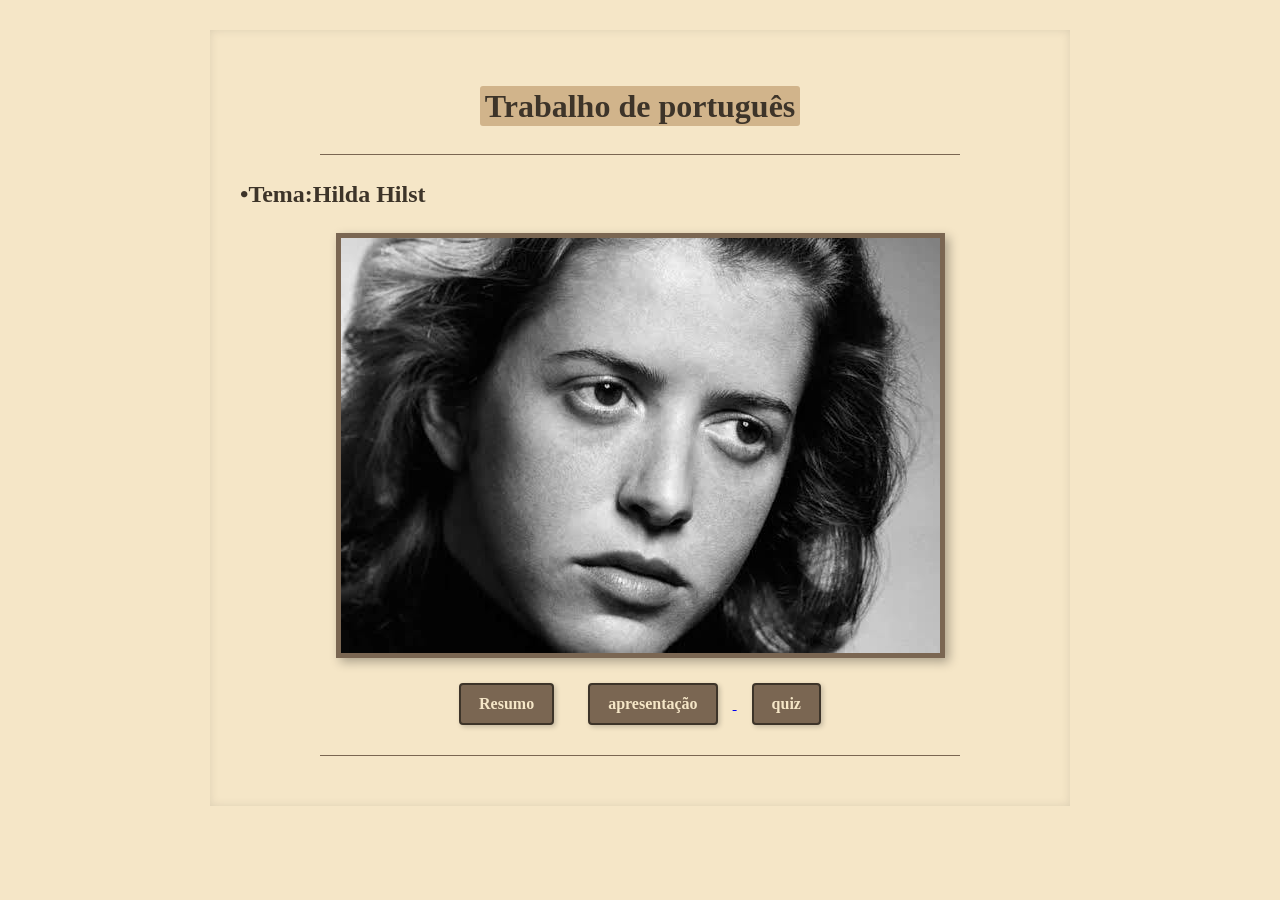
<file: index.html>
<!DOCTYPE html>

<html>
<head>
  <meta name="viewport" content="width=device-width, initial-scale=1.0">
  
    <link rel="stylesheet" href="style/style.css"/>
  <title>Hilda Hilst</title>
</head>
<body>
  <h1>
    <mark>Trabalho de português</mark>
  </h1>
  <hr>
  <h2 style="text-align:left;">•Tema:Hilda Hilst</h2>
  <img src='Imagens/poeta.jpg' height="200" onclick='abrirlink()'>
  <button onclick='resumir()'>Resumo</button>
  
  <a href="apresentar.html"><button>apresentação</button>
  </a>
  <a href="Quiz/quiz.html"><button>quiz</button>
  </a>
  <hr>
  <script src='Script/referencia.js'></script>
  <script>
  function resumir(){
    while(true){
      var duvida = prompt('1-suas obras\n2-biografia\n3-contexto historico\n4-sair')
    
      if (duvida==='1'){
        alert('')
    }else if (duvida==='2'){
      alert('Hilda Hilst (1930-2004) foi uma escritora brasileira que se formou em Direito pela USP (1952), mas dedicou-se exclusivamente à literatura a partir de 1954. Estreou com o livro de poesias "Presságio" (1950). Em 1965, mudou-se para Campinas, onde viveu na "Casa do Sol". Sua obra aborda a doença do pai e transita entre poesia, teatro ("O Visitante", 1968) e ficção ("Fluxo Floema", 1970). Em 1990, causou impacto ao publicar "O Caderno Rosa de Lori Lamby", assumindo a literatura pornográfica, seguida pelas poesias satíricas "Bufólicas" (1992).')
    }else if (duvida==='3'){
      alert('Durante a época em que a escrita de Hilda Hilst se insere no contexto do pós-modernismo no Brasil, o país atravessava a Ditadura Militar (1964-1985), um período de profunda repressão política, social e cultural. Esse cenário conturbado, marcado por censura e violência, moldou significativamente a produção artística da época.')
    }else if (duvida ==='4'){
      var confirma = confirm('deseja continuar com essa ação?')
      if (confirma){
        alert('até logo :)')
        break
      }else{
        console.log('operação interrompida')
      }
    }else{
      alert('Operação cancelada')
      break
    }
  }
    }
  </script>
</body>
</html>
</file>
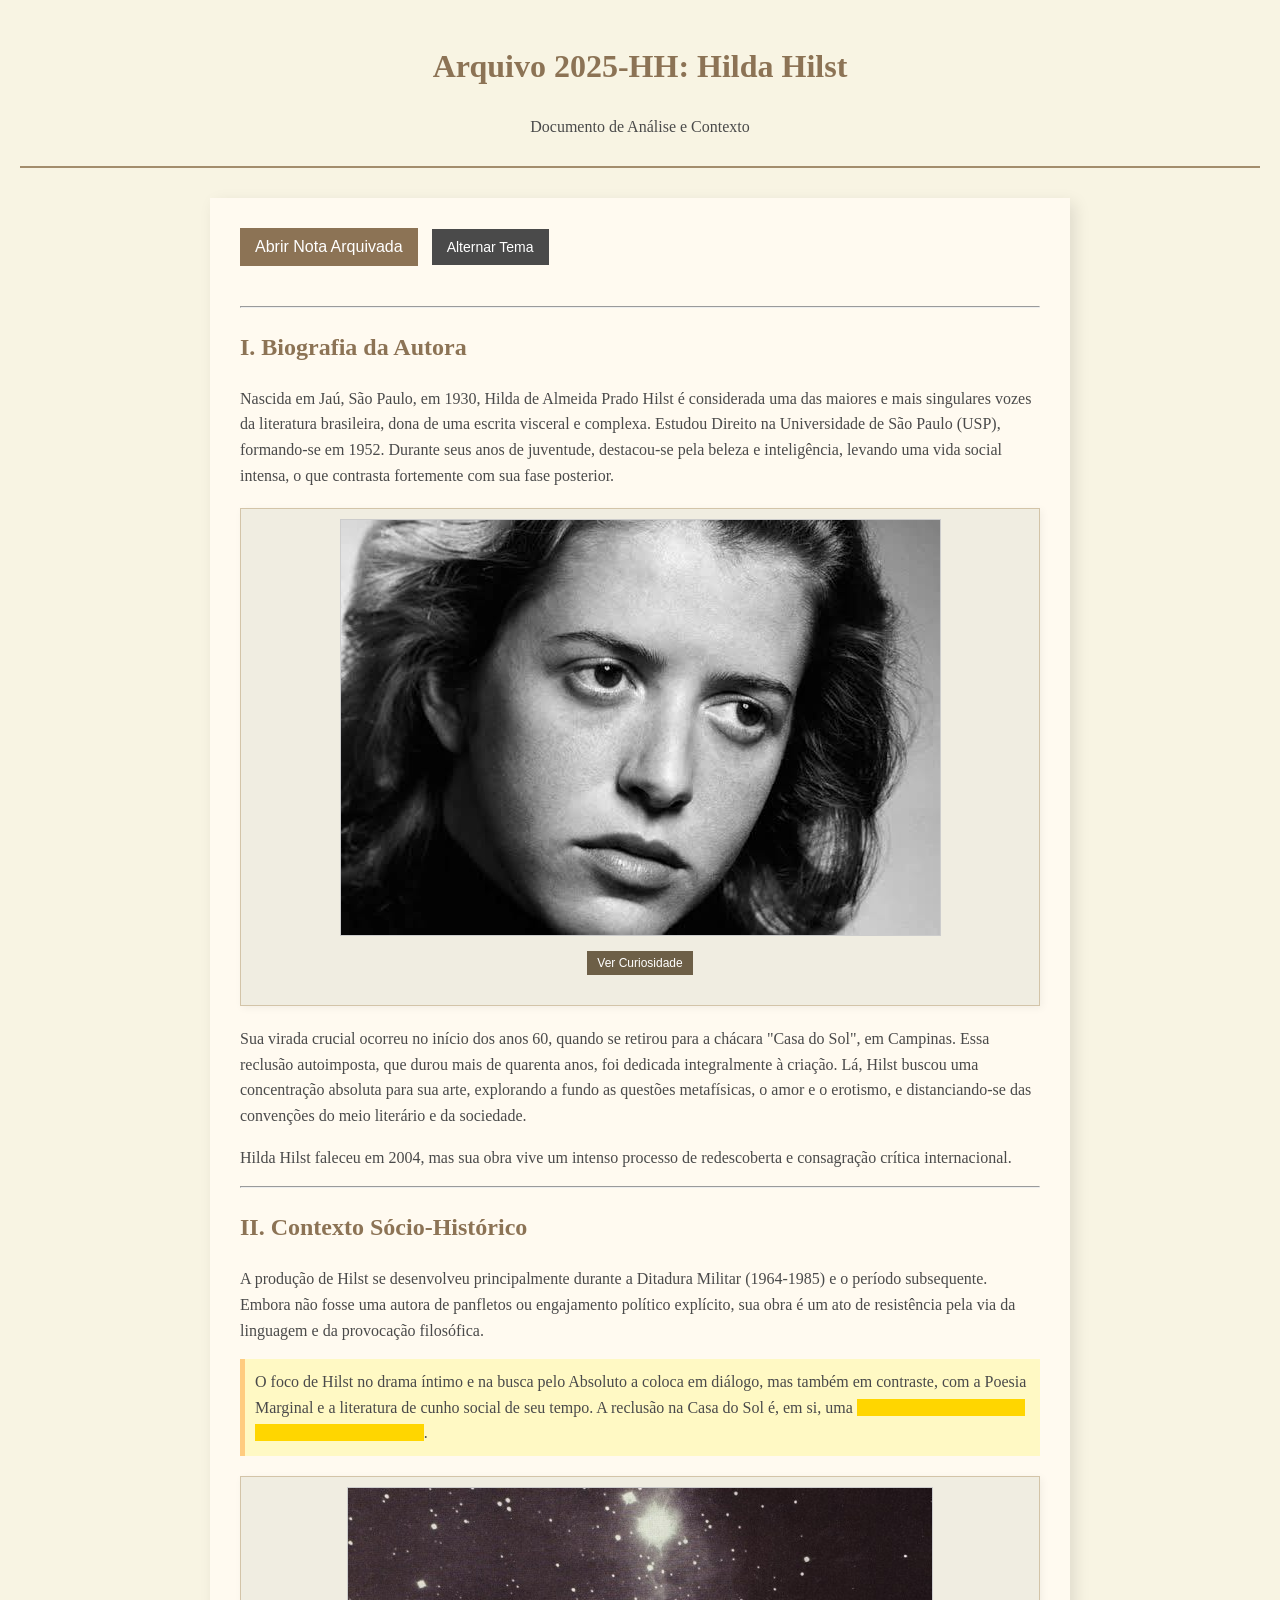
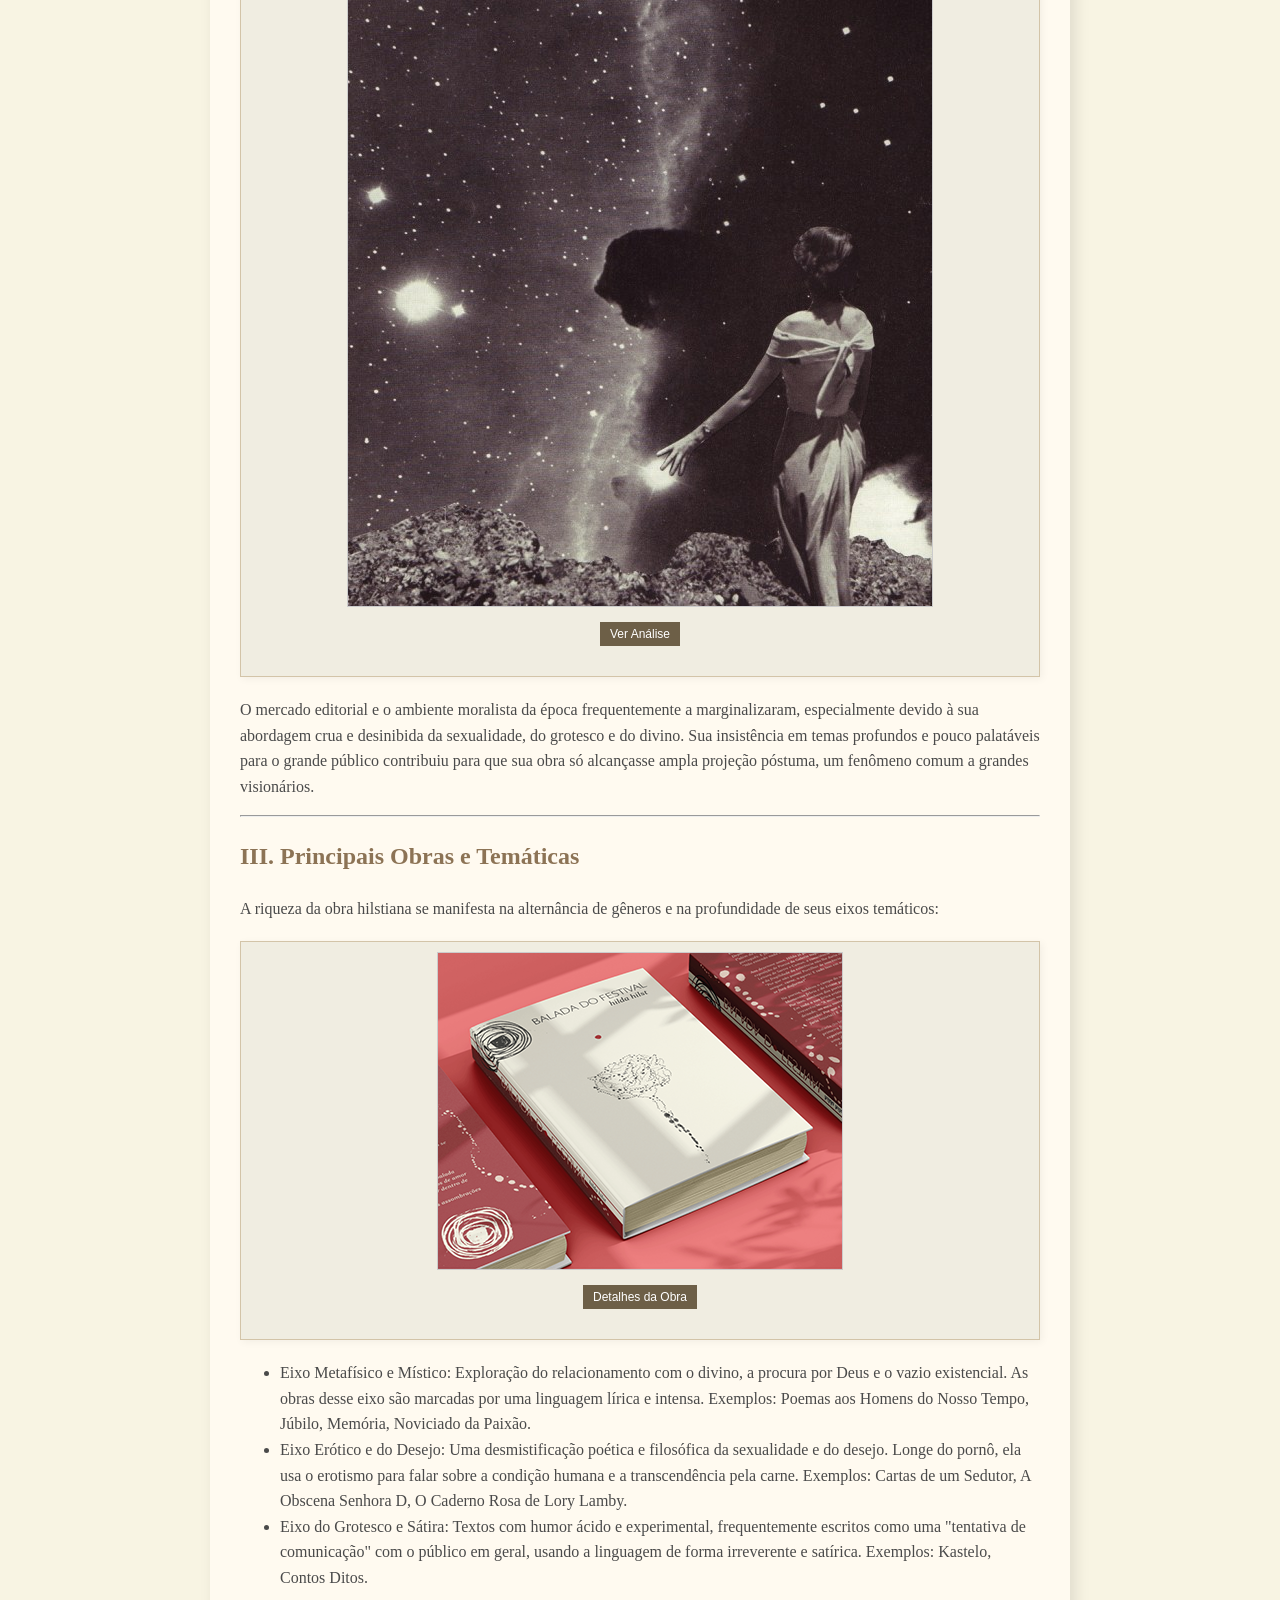
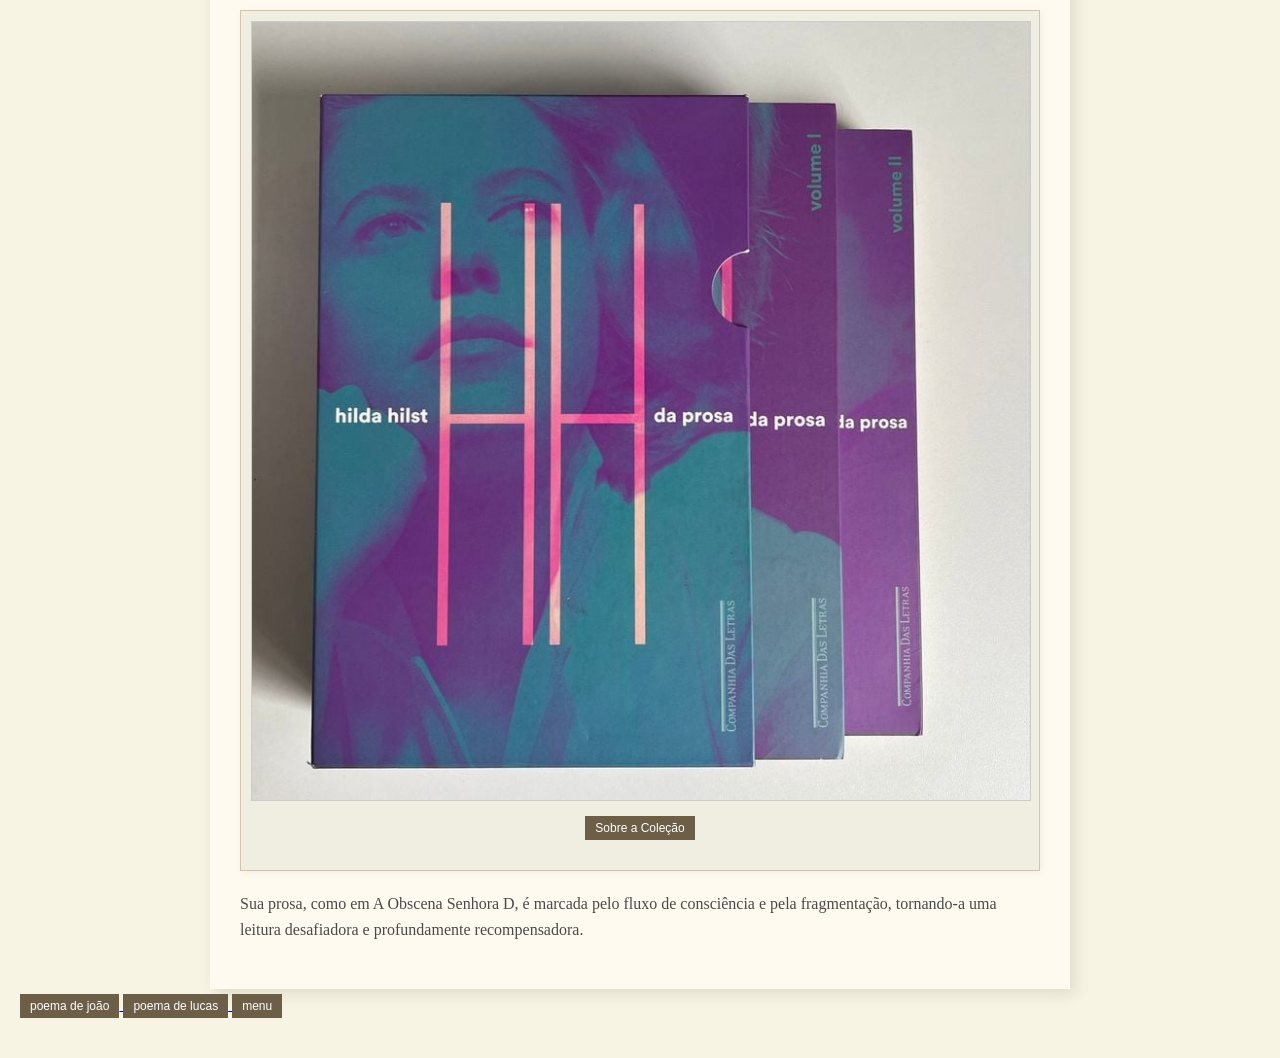
<file: apresentar.html>
<!DOCTYPE html>
<html lang="pt-BR">
<head>
    <meta charset="UTF-8">
    <meta name="viewport" content="width=device-width, initial-scale=1.0">
    <title>Hilda Hilst: Documento Arquivado</title>
    <style>
        body {
            font-family: 'Times New Roman', Times, serif; 
            background-color: #f8f4e3; 
            color: #4a4a4a; 
            line-height: 1.6;
            margin: 0;
            padding: 20px;
        }

        header {
            text-align: center;
            border-bottom: 2px solid #a38d6d;
            padding-bottom: 10px;
            margin-bottom: 30px;
        }

        h1, h2 {
            color: #8c7355; 
            font-family: Georgia, serif;
        }

        .document-container {
            max-width: 800px;
            margin: 0 auto;
            padding: 30px;
            background-color: #fffaf0; 
            box-shadow: 5px 5px 15px rgba(0, 0, 0, 0.1); 
        }

        .anotacao-container {
            background-color: #fff9c4; 
            padding: 10px;
            border-left: 5px solid #ffcc80;
            cursor: default;
        }

        .texto-oculto {
            color: transparent; 
            background-color: #ffd600; 
            transition: color 0.5s ease;
        }

        .anotacao-container:hover .texto-oculto,
        .texto-oculto:focus,
        .texto-oculto::selection {
            color: #4a4a4a; 
            background-color: #ffd600;
        }
        
        .anotacao-container p {
            margin: 0;
        }

        .modo-contraste {
            background-color: #1a1a1a; 
            color: #f8f4e3; 
        }

        .modo-contraste h1, .modo-contraste h2 {
            color: #ffff00; 
        }
        
        .modo-contraste .document-container {
            background-color: #333;
        }
        
        .modo-contraste .anotacao-container {
            background-color: #444;
            border-left: 5px solid #ffff00;
        }

        .btn-popup, .btn-tema, .btn-image-popup {
            background-color: #8c7355;
            color: white;
            border: none;
            padding: 10px 15px;
            cursor: pointer;
            font-size: 16px;
            margin-bottom: 20px;
            display: inline-block; /* Para botões ficarem lado a lado */
        }
        
        .btn-tema {
            background-color: #4a4a4a;
            font-size: 14px;
            margin-left: 10px;
        }

        .btn-image-popup {
            padding: 5px 10px;
            font-size: 12px;
            margin-top: 5px;
            background-color: #6d5f47;
        }

        .modal {
            display: none; 
            position: fixed;
            z-index: 10;
            left: 0;
            top: 0;
            width: 100%;
            height: 100%;
            overflow: auto;
            background-color: rgba(0, 0, 0, 0.4); 
        }

        .modal-content {
            background-color: #f8f4e3; 
            margin: 15% auto; 
            padding: 20px;
            border: 3px dashed #a38d6d; 
            width: 80%;
            max-width: 400px;
            position: relative;
            box-shadow: 0 4px 8px 0 rgba(0,0,0,0.2), 0 6px 20px 0 rgba(0,0,0,0.19);
        }

        .fechar-popup {
            color: #a38d6d;
            float: right;
            font-size: 28px;
            font-weight: bold;
        }

        .fechar-popup:hover,
        .fechar-popup:focus {
            color: #000;
            text-decoration: none;
            cursor: pointer;
        }

        .image-wrapper {
            text-align: center;
            margin: 20px 0;
            background-color: #f0ede1;
            padding: 10px;
            border: 1px solid #d3c4a8;
            box-shadow: 2px 2px 8px rgba(0,0,0,0.05);
        }
        .image-wrapper img {
            max-width: 100%;
            height: auto;
            display: block;
            margin: 0 auto 10px auto;
            border: 1px solid #ccc;
        }
    </style>
</head>
<body>
    <header>
        <h1>Arquivo 2025-HH: Hilda Hilst</h1>
        <p>Documento de Análise e Contexto</p>
    </header>

    <main class="document-container">
        <div style="margin-bottom: 20px;">
            <button id="abrirPopup" class="btn-popup">Abrir Nota Arquivada</button>
            <button onclick="alternarTema()" class="btn-tema">Alternar Tema</button>
        </div>
        
        <hr>
        
        <section id="biografia">
            <h2>I. Biografia da Autora</h2>
            <p>Nascida em Jaú, São Paulo, em 1930, Hilda de Almeida Prado Hilst é considerada uma das maiores e mais singulares vozes da literatura brasileira, dona de uma escrita visceral e complexa. Estudou Direito na Universidade de São Paulo (USP), formando-se em 1952. Durante seus anos de juventude, destacou-se pela beleza e inteligência, levando uma vida social intensa, o que contrasta fortemente com sua fase posterior.</p>
            
            <div class="image-wrapper">
                <img src="Imagens/poeta.jpg" alt="Hilda Hilst jovem">
                <button class="btn-image-popup" data-modal-id="modalImage4">Ver Curiosidade</button>
            </div>

            <p>Sua virada crucial ocorreu no início dos anos 60, quando se retirou para a chácara "Casa do Sol", em Campinas. Essa reclusão autoimposta, que durou mais de quarenta anos, foi dedicada integralmente à criação. Lá, Hilst buscou uma concentração absoluta para sua arte, explorando a fundo as questões metafísicas, o amor e o erotismo, e distanciando-se das convenções do meio literário e da sociedade.</p>
            <p>Hilda Hilst faleceu em 2004, mas sua obra vive um intenso processo de redescoberta e consagração crítica internacional.</p>
        </section>

        <hr>

        <section id="contexto">
            <h2>II. Contexto Sócio-Histórico</h2>
            <p>A produção de Hilst se desenvolveu principalmente durante a Ditadura Militar (1964-1985) e o período subsequente. Embora não fosse uma autora de panfletos ou engajamento político explícito, sua obra é um ato de resistência pela via da linguagem e da provocação filosófica.</p>
            
            <div class="anotacao-container">
                <p>O foco de Hilst no drama íntimo e na busca pelo Absoluto a coloca em diálogo, mas também em contraste, com a Poesia Marginal e a literatura de cunho social de seu tempo. A reclusão na Casa do Sol é, em si, uma <span id="textoOculto" class="texto-oculto">crítica à superficialidade e ao caos do mundo exterior</span>.</p>
            </div>

            <div class="image-wrapper">
                <img src="Imagens/2.jpg" alt="Imagem surrealista representando o metafísico">
                <button class="btn-image-popup" data-modal-id="modalImage2">Ver Análise</button>
            </div>

            <p>O mercado editorial e o ambiente moralista da época frequentemente a marginalizaram, especialmente devido à sua abordagem crua e desinibida da sexualidade, do grotesco e do divino. Sua insistência em temas profundos e pouco palatáveis para o grande público contribuiu para que sua obra só alcançasse ampla projeção póstuma, um fenômeno comum a grandes visionários.</p>
        </section>

        <hr>

        <section id="obras">
            <h2>III. Principais Obras e Temáticas</h2>
            <p>A riqueza da obra hilstiana se manifesta na alternância de gêneros e na profundidade de seus eixos temáticos:</p>
            
            <div class="image-wrapper">
                <img src="Imagens/1.png" alt="Capa do livro Balada do Festival de Hilda Hilst">
                <button class="btn-image-popup" data-modal-id="modalImage1">Detalhes da Obra</button>
            </div>

            <ul>
                <li>Eixo Metafísico e Místico: Exploração do relacionamento com o divino, a procura por Deus e o vazio existencial. As obras desse eixo são marcadas por uma linguagem lírica e intensa. Exemplos: Poemas aos Homens do Nosso Tempo, Júbilo, Memória, Noviciado da Paixão.</li>
                <li>Eixo Erótico e do Desejo: Uma desmistificação poética e filosófica da sexualidade e do desejo. Longe do pornô, ela usa o erotismo para falar sobre a condição humana e a transcendência pela carne. Exemplos: Cartas de um Sedutor, A Obscena Senhora D, O Caderno Rosa de Lory Lamby.</li>
                <li>Eixo do Grotesco e Sátira: Textos com humor ácido e experimental, frequentemente escritos como uma "tentativa de comunicação" com o público em geral, usando a linguagem de forma irreverente e satírica. Exemplos: Kastelo, Contos Ditos.</li>
            </ul>

            <div class="image-wrapper">
                <img src="Imagens/3.jpg" alt="Coleção de livros da prosa de Hilda Hilst">
                <button class="btn-image-popup" data-modal-id="modalImage3">Sobre a Coleção</button>
            </div>

            <p>Sua prosa, como em A Obscena Senhora D, é marcada pelo fluxo de consciência e pela fragmentação, tornando-a uma leitura desafiadora e profundamente recompensadora.</p>
        </section>
    </main>

    <div id="modalPopup" class="modal">
        <div class="modal-content">
            <span class="fechar-popup">&times;</span>
            <h3>Nota da Pesquisadora (02/09/1988)</h3>
            <p>A Casa do Sol não era apenas uma residência, mas um laboratório para a criação, onde a autora buscava uma pureza quase mística para a sua arte, afastada do ruído das cidades. Ela recebia poucos amigos e intelectuais, mantendo o foco total na escrita.</p>
        </div>
    </div>

    <div id="modalImage4" class="modal">
        <div class="modal-content">
            <span class="fechar-popup">&times;</span>
            <h3>Hilda Jovem</h3>
            <p>Esta imagem mostra Hilda Hilst em seus anos de juventude, antes da reclusão na Casa do Sol. Sua beleza e inteligência eram notáveis, e ela era figura presente em círculos intelectuais e sociais importantes de São Paulo.</p>
        </div>
    </div>

    <div id="modalImage2" class="modal">
        <div class="modal-content">
            <span class="fechar-popup">&times;</span>
            <h3>Metafísica e Existência</h3>
            <p>Esta imagem surrealista evoca o universo metafísico e existencial que Hilda Hilst tanto explorou. A figura feminina olhando para o cosmos pode ser uma representação da busca incessante da autora pelo Absoluto, por respostas sobre a vida e a morte, o divino e o humano, temas centrais em sua poesia e prosa.</p>
        </div>
    </div>

    <div id="modalImage1" class="modal">
        <div class="modal-content">
            <span class="fechar-popup">&times;</span>
            <h3>Balada do Festival (1974)</h3>
            <p>Balada do Festival é um dos importantes livros de poesia de Hilda Hilst. Publicado originalmente em 1974, é um exemplo de sua capacidade de expressar, através de uma linguagem lírica e complexa, a fragilidade humana e a beleza do instante. A capa aqui apresentada reflete a sensibilidade artística de sua obra.</p>
        </div>
    </div>

    <div id="modalImage3" class="modal">
        <div class="modal-content">
            <span class="fechar-popup">&times;</span>
            <h3>A Prosa Completa</h3>
            <p>Esta coleção reúne a aclamada prosa de Hilda Hilst, um marco para os leitores que desejam mergulhar na profundidade e ousadia de sua ficção. A Companhia das Letras tem desempenhado um papel crucial na republicação e divulgação de sua obra, garantindo que novas gerações descubram a força de sua escrita.</p>
        </div>
    </div>
    <a href="Pesquisa/poema_joao.html"> <button class="btn-image-popup">poema de joão</button>
    </a>
    <a href="Pesquisa/poema_lucas.html"><button class="btn-image-popup">poema de lucas</button>
    </a>
    <a href="index.html"><button class="btn-image-popup">menu</button>
    </a>
    <script>
        const modalPopup = document.getElementById("modalPopup");
        const btnPopup = document.getElementById("abrirPopup");
        const fecharPopups = document.querySelectorAll(".fechar-popup");

        btnPopup.onclick = function() {
          modalPopup.style.display = "block";
        }

        fecharPopups.forEach(span => {
            span.onclick = function() {
                this.closest('.modal').style.display = "none";
            }
        });

        window.onclick = function(event) {
          if (event.target.classList.contains('modal')) {
            event.target.style.display = "none";
          }
        }

        function alternarTema() {
            const body = document.body;
            body.classList.toggle('modo-contraste'); 
        }

        // Lógica para os popups das imagens
        document.querySelectorAll('.btn-image-popup').forEach(button => {
            button.onclick = function() {
                const modalId = this.dataset.modalId;
                document.getElementById(modalId).style.display = "block";
            };
        });
    </script>
</body>
</html>
</file>
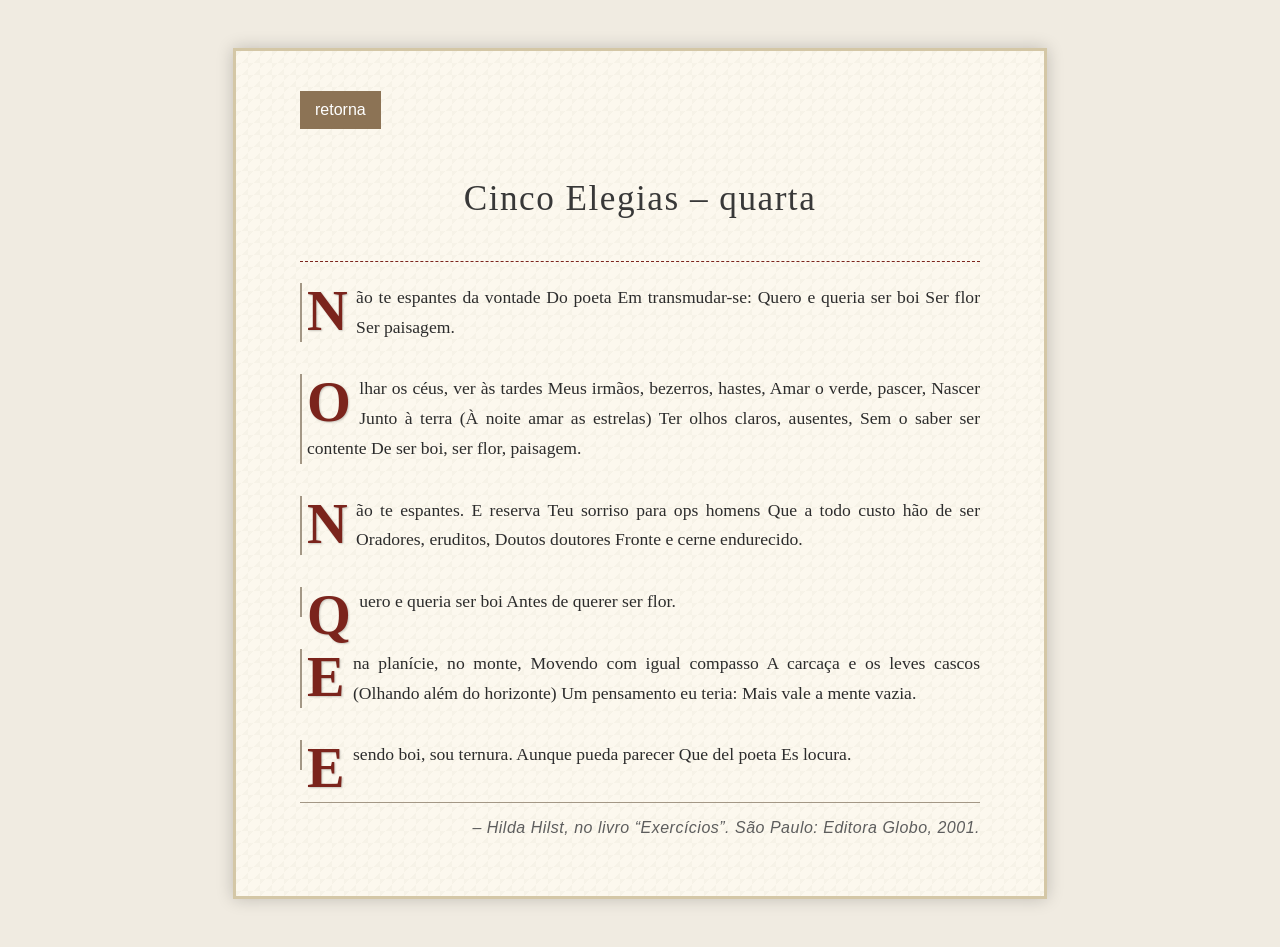
<file: Pesquisa/poema_joao.html>
<!DOCTYPE html>
<html>
<head>
  <meta name="viewport" content="width=device-width, initial-scale=1.0">
  
  <link rel="stylesheet" href="style.css"/>
  
  <title>Cinco Elegias – quarta </title>
  <style>
  button{
     background-color: #8c7355;
            color: white;
            border: none;
            padding: 10px 15px;
            cursor: pointer;
            font-size: 16px;
            margin-bottom: 20px;
            display: inline-block; /* Para botões ficarem lado a lado */

  }
  </style>
</head>
<body>
  <div class="poema-container">
    <a href="../apresentar.html"><button>retorna</button>
    </a>
    <h1>
      Cinco Elegias – quarta
    </h1>
    <p class="estrofe">
      Não te espantes da vontade
      Do poeta
      Em transmudar-se:
      Quero e queria ser boi
      Ser flor
      Ser paisagem.
    </p>
    <p class="estrofe">
      Olhar os céus, ver às tardes
      Meus irmãos, bezerros, hastes,
      Amar o verde, pascer, Nascer Junto à terra
      (À noite amar as estrelas)
      Ter olhos claros, ausentes,
      Sem o saber ser contente
      De ser boi, ser flor, paisagem.
    </p>
    <p class="estrofe">
      Não te espantes. E reserva
      Teu sorriso para ops homens
      Que a todo custo hão de ser
      Oradores, eruditos,
      Doutos doutores
      Fronte e cerne endurecido.
    </p>
    <p class="estrofe">
      Quero e queria ser boi
      Antes de querer ser flor.
    </p>
    <p class="estrofe">
      E na planície, no monte,
Movendo com igual compasso
A carcaça e os leves cascos
(Olhando além do horizonte)
Um pensamento eu teria:
Mais vale a mente vazia.
    </p>
    <p class="estrofe">
      E sendo boi, sou ternura.
Aunque pueda parecer
Que del poeta
Es locura.
    </p>
    <p class="final">
      – Hilda Hilst, no livro “Exercícios”. São Paulo: Editora Globo, 2001.
    </p>
  </div>
</body>
</html>
</file>
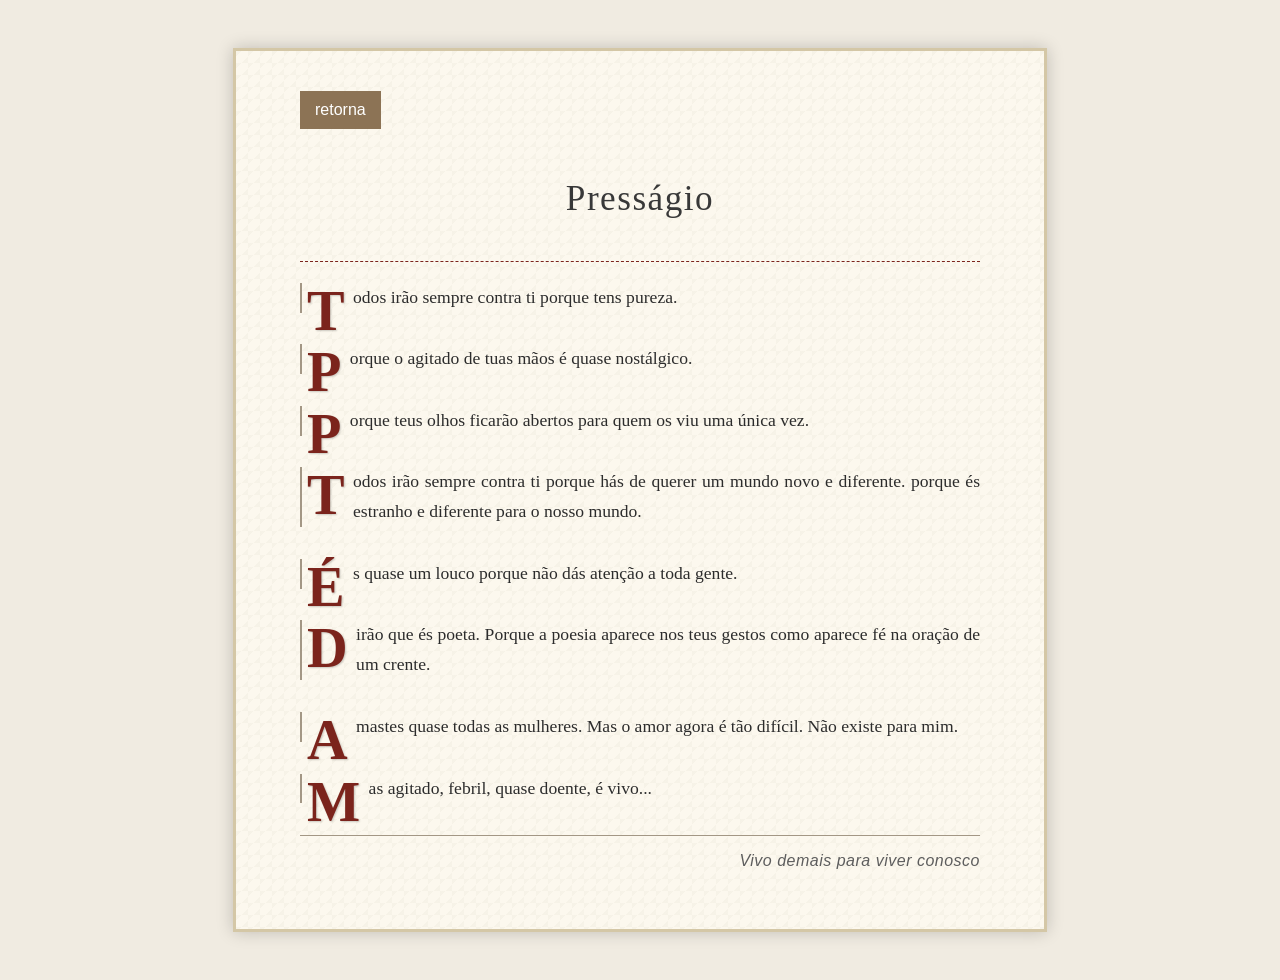
<file: Pesquisa/poema_lucas.html>
<!DOCTYPE html>
<html>
<head>
  <meta name="viewport" content="width=device-width, initial-scale=1.0">
  
  <link rel="stylesheet" href="style.css"/>
  
  <title>Presságio</title>
    <style>
  button{
     background-color: #8c7355;
            color: white;
            border: none;
            padding: 10px 15px;
            cursor: pointer;
            font-size: 16px;
            margin-bottom: 20px;
            display: inline-block; /* Para botões ficarem lado a lado */

  }
  </style>
</head>
<body>
  <div class="poema-container">
    <a href="../apresentar.html"><button>retorna</button>
    </a>
    <h1>
      Presságio
    </h1>
    <p class="estrofe">
      Todos irão sempre contra ti
      porque tens pureza.
    </p>
    
    <p class="estrofe">
      Porque o agitado de tuas mãos
      é quase nostálgico.
    </p>
    
    <p class="estrofe">
      Porque teus olhos
      ficarão abertos
      para quem os viu
      uma única vez.
    </p>
    
    <p class="estrofe">
      Todos irão sempre contra ti
      porque hás de querer
      um mundo novo e diferente.
      porque és estranho
      e diferente para o nosso mundo.
    </p>
    
    <p class="estrofe">
      És quase um louco
      porque não dás atenção
      a toda gente.
    </p>
    
    <p class="estrofe">
      Dirão que és poeta.
      Porque a poesia aparece nos teus gestos
      como aparece fé na oração de um crente.
    </p>
    
    <p class="estrofe">
      Amastes quase todas as mulheres.
      Mas o amor agora é tão difícil.
      Não existe para mim.
    </p>
    
    <p class="estrofe">
      Mas agitado, febril,
      quase doente, é vivo...
    </p>
    
    <p class="final">
      Vivo demais para viver conosco
    </p>
  </div>
</body>
</html>
</file>
<file: style/style.css>
body {
  font-family: 'Times New Roman', serif;
  background-color: #f5e6c7;
  color: #3d3429;
  text-align: center; /* Alinha o conteúdo centralmente (incluindo botões e imagem) */
  box-shadow: inset 0 0 10px rgba(0, 0, 0, 0.1);
  padding: 15px; /* Base padding for all screens */
  line-height: 1.6;
  font-size: 16px;
  margin: 0;
}

mark {
  background-color: #d1b48b;
  color: #3d3429;
  padding: 2px 5px;
  border-radius: 3px;
}

hr {
  border: none;
  border-top: 1px solid #7a6652;
  width: 90%;
  margin: 15px auto;
}

/* ESTILOS DE BOTÃO PARA MOBILE (Padrão) */
button {
  background-color: #7a6652;
  color: #f5e6c7;
  border: 2px solid #3d3429;
  padding: 10px 18px;
  /* Margem ajustada para permitir que dois fiquem lado a lado */
  margin: 8px;
  
  /* Permite que os botões fiquem lado a lado (para a pirâmide) */
  display: inline-block; 
  
  max-width: 250px;
  font-family: 'Georgia', serif;
  font-size: 16px;
  font-weight: bold;
  text-decoration: none;
  border-radius: 4px;
  cursor: pointer;
  transition: all 0.3s ease;
  box-shadow: 2px 2px 5px rgba(0, 0, 0, 0.2);
}

/* CLASSE PARA CENTRALIZAR O BOTÃO INFERIOR NO MOBILE */
.center-button {
  /* Força a quebra de linha após os dois primeiros botões */
  display: block; 
  /* Centraliza este bloco */
  margin: 8px auto; 
  max-width: 250px; 
}

button:hover {
  background-color: #9d8b75;
  color: #3d3429;
  border-color: #3d3429;
}

button:active {
  transform: translateY(2px);
  box-shadow: 1px 1px 3px rgba(0, 0, 0, 0.2);
}

img {
  max-width: 100%;
  height: auto;
  display: block;
  margin: 15px auto;
  background-color: transparent;
  border: 5px solid #7a6652;
  border-radius: 0;
  box-shadow: 4px 4px 10px rgba(0, 0, 0, 0.3);
  cursor: pointer;
  transition: transform 0.3s ease, box-shadow 0.3s ease;
}

img:hover {
  box-shadow: 6px 6px 15px rgba(0, 0, 0, 0.4);
}

img:active {
  transform: scale(1);
  box-shadow: 4px 4px 10px rgba(0, 0, 0, 0.3);
}

/* --- ESTILOS PARA TELAS MAIORES (Desktop/Tablet) --- */
@media (min-width: 768px) {
  body {
    padding: 30px;
    max-width: 800px; /* Constrain width on large screens for better reading */
    margin: 30px auto;
    /* text-align: center já está definido acima para centralizar o body, 
       então ele não precisa ser removido/alterado aqui. */
  }

  hr {
    width: 80%;
    margin: 20px auto;
  }

  button {
    /* Retorna a margem original para o desktop */
    margin: 10px 15px;
    max-width: none;
  }
  
  /* Garante que o container do botão central se comporte como os demais no desktop */
  .center-button {
      display: inline-block; 
      margin: 10px 15px;
      max-width: none;
  }
  
  img:hover {
    transform: scale(1.01); /* Subtle hover effect on desktop */
  }
    }
</file>
<file: Pesquisa/style.css>
body {
    background-color: #f0ebe1;
    color: #2c2c2c;
    font-family: 'Times New Roman', Times, serif;
    line-height: 1.5;
    margin: 0;
    padding: 0;
    display: flex;
    justify-content: center;
    align-items: flex-start;
    min-height: 100vh;
}

.poema-container {
    width: 90%;
    max-width: 680px;
    margin: 3em auto;
    padding: 40px 5%;
    background-color: #fcf8ee;
    box-shadow: 0 0 1em rgba(0, 0, 0, 0.2);
    border: 3px solid #d4c7a6;
    background-image: 
        radial-gradient(rgba(200, 192, 170, 0.2) 10%, transparent 10%),
        linear-gradient(135deg, rgba(200, 192, 170, 0.1) 25%, transparent 25%, transparent 75%, rgba(200, 192, 170, 0.1) 75%, rgba(200, 192, 170, 0.1));
    background-size: 8px 8px, 12px 12px;
}

h1 {
    font-family: 'Garamond', serif;
    font-size: 2.2em;
    text-align: center;
    color: #383838;
    margin-bottom: 0.6em;
    padding-bottom: 1em;
    border-bottom: 1px dashed #7b241c;
    font-weight: 400;
    letter-spacing: 1.5px;
}

.estrofe {
    font-family: 'Georgia', serif;
    font-size: 1.1em;
    text-align: justify;
    line-height: 1.7;
    margin-bottom: 1.8em;
    padding-left: 5px;
    border-left: 2px solid #a39785;
}

.estrofe:first-letter {
    font-size: 3.2em;
    font-weight: 700;
    color: #7b241c;
    float: left;
    margin-right: 0.15em;
    line-height: 1;
    text-shadow: 1px 1px 2px rgba(0, 0, 0, 0.2); 
}

.final {
    font-family: 'Arial', sans-serif;
    font-style: italic;
    text-align: right;
    margin-top: 2em;
    border-top: 1px solid #a39785;
    padding-top: 0.8em;
    color: #5d5d5d;
    font-size: 1em;
    letter-spacing: 0.5px;
}

::-webkit-scrollbar {
    width: 8px;
}

::-webkit-scrollbar-thumb {
    background: #a39785;
    border-radius: 4px;
}

::-webkit-scrollbar-track {
    background: #f0ebe1;
}

@media (max-width: 600px) {
    body {
        align-items: flex-start;
    }

    .poema-container {
        width: 100%;
        margin: 0;
        padding: 20px 5%;
        box-shadow: none;
        border: none;
    }

    h1 {
        font-size: 1.8em;
        letter-spacing: normal;
    }

    .estrofe {
        font-size: 1em;
    }

    .estrofe:first-letter {
        font-size: 2.5em;
        margin-right: 0.1em;
    }
}
</file>
